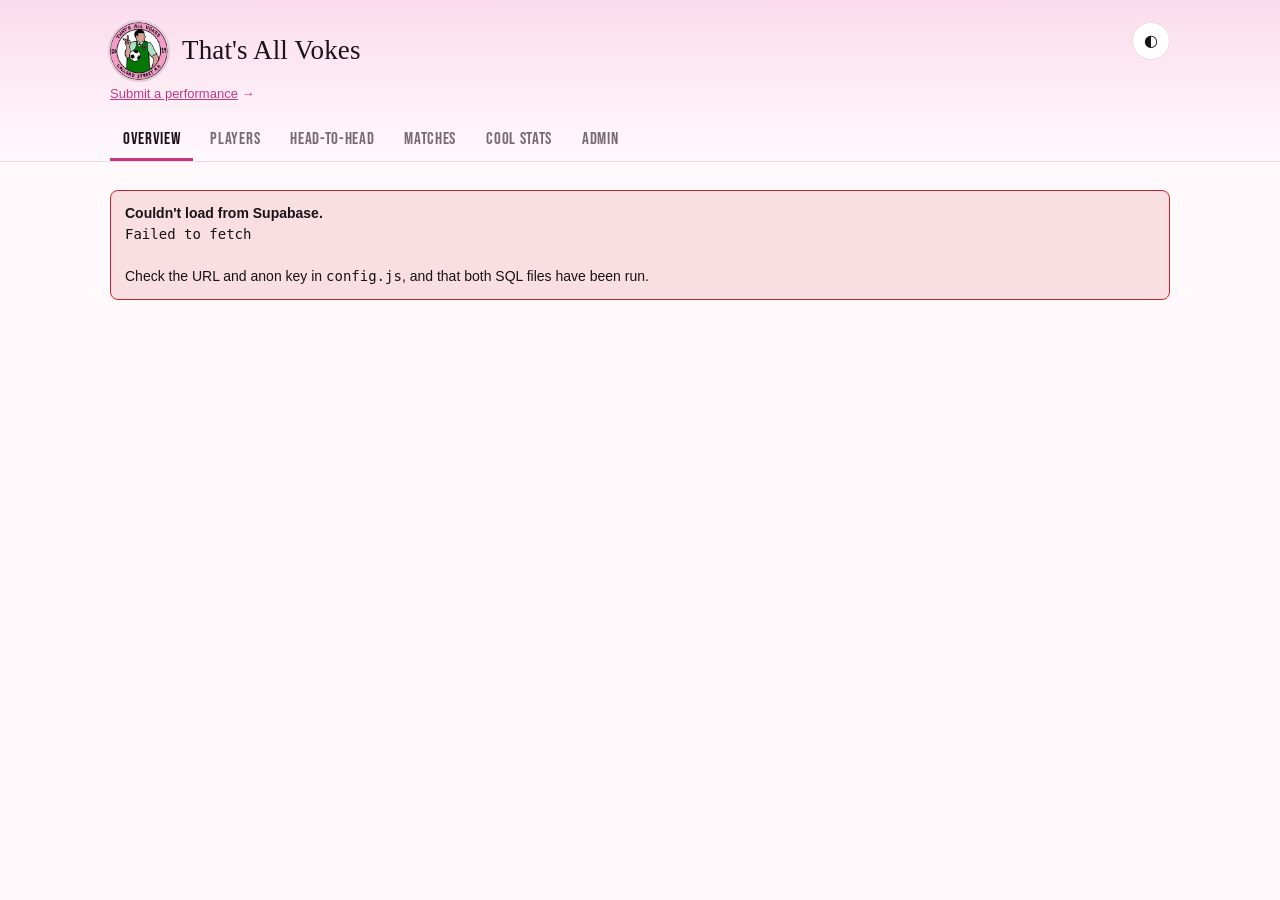
<file: web/index.html>
<!doctype html>
<html lang="en">
<head>
<meta charset="utf-8">
<meta name="viewport" content="width=device-width, initial-scale=1">
<title>That's All Vokes — Stats</title>
<link rel="icon" type="image/png" href="favicon.png">
<link rel="preconnect" href="https://fonts.googleapis.com">
<link rel="preconnect" href="https://fonts.gstatic.com" crossorigin>
<link href="https://fonts.googleapis.com/css2?family=Bebas+Neue&family=Permanent+Marker&display=swap" rel="stylesheet">
<link rel="stylesheet" href="styles.css">
<script src="theme.js"></script>
</head>
<body>

<header>
  <div class="head-inner">
    <button id="themeBtn" type="button" title="Theme">◐</button>
    <div class="brand">
      <img class="crest" src="crest.png" alt="That&#39;s All Vokes crest" width="58" height="58">
      <h1 class="wordmark">That's All Vokes</h1>
    </div>
    <div class="sub">
      <a href="submit.html" class="arrowlink"><span class="u">Submit a performance</span> →</a></div>
    <nav>
      <button data-v="overview" class="on">Overview</button>
      <button data-v="players">Players</button>
      <button data-v="h2h">Head-to-head</button>
      <button data-v="matches">Matches</button>
      <button data-v="cool">Cool stats</button>
      <button data-href="admin.html">Admin</button>
    </nav>
  </div>
</header>

<div class="wrap">
  <div id="main"><div class="loading">Loading…</div></div>
</div>

<script src="config.js"></script>
<script src="cool.js"></script>
<script src="app.js"></script>
</body>
</html>
</file>
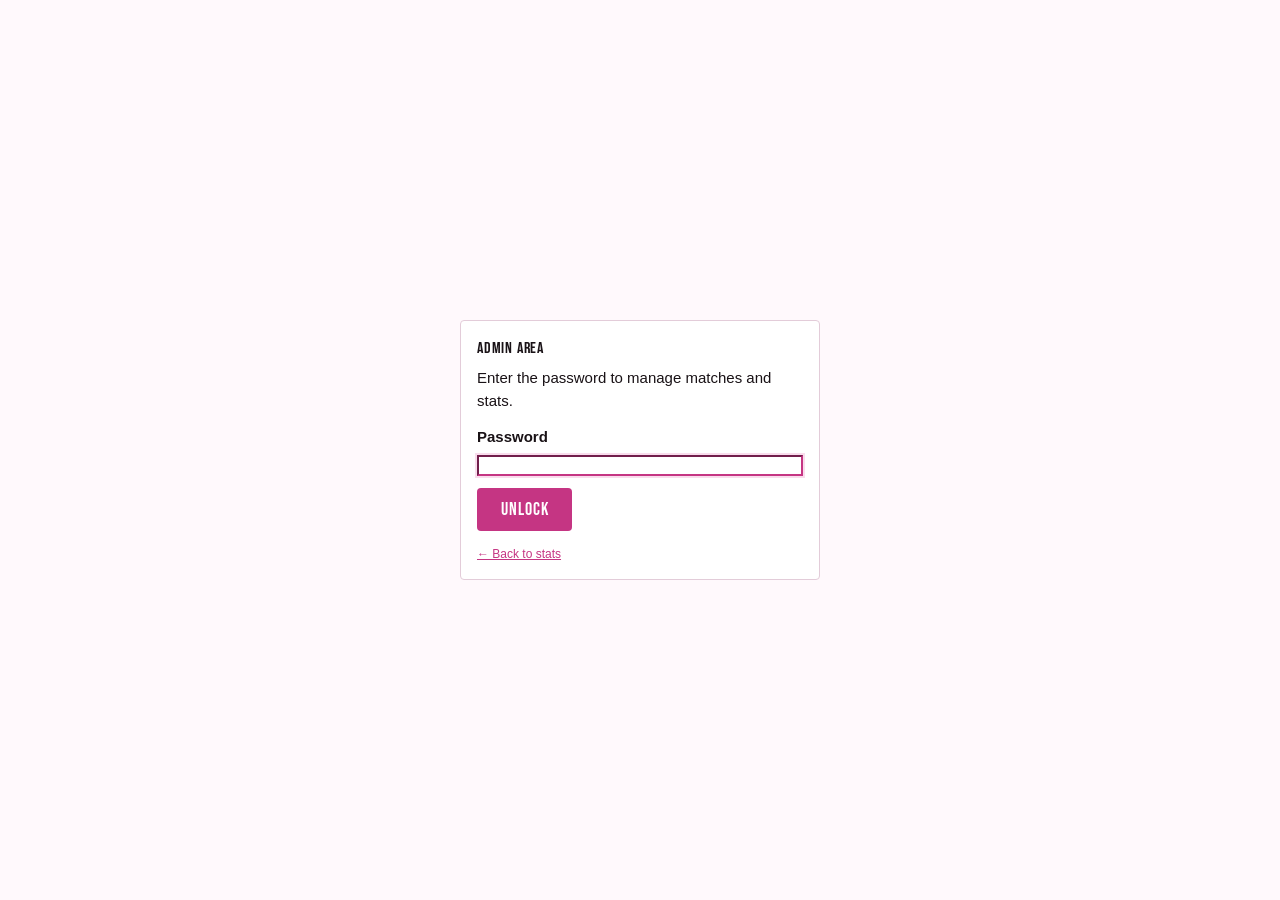
<file: web/admin.html>
<!doctype html>
<html lang="en">
<head>
<meta charset="utf-8">
<meta name="viewport" content="width=device-width, initial-scale=1">
<title>Admin — That's All Vokes</title>
<link rel="icon" type="image/png" href="favicon.png">
<link rel="preconnect" href="https://fonts.googleapis.com">
<link rel="preconnect" href="https://fonts.gstatic.com" crossorigin>
<link href="https://fonts.googleapis.com/css2?family=Bebas+Neue&display=swap" rel="stylesheet">
<link rel="stylesheet" href="styles.css">
<script src="theme.js"></script>
</head>
<body>

<!-- password gate — shown until the right word is typed -->
<div class="gate" id="gate">
  <form class="card gate-card" id="gateForm">
    <h3 style="margin-bottom:6px">Admin area</h3>
    <div class="hint" style="margin-bottom:14px">Enter the password to manage matches and stats.</div>
    <div class="field" style="margin-bottom:12px">
      <label for="pw">Password</label>
      <input type="password" id="pw" autocomplete="off" autofocus>
    </div>
    <div id="gateMsg"></div>
    <button class="btn" type="submit">Unlock</button>
    <div class="small muted" style="margin-top:14px">
      <a href="index.html">← Back to stats</a>
    </div>
  </form>
</div>

<div id="app" style="display:none">
<header>
  <div class="head-inner">
    <button id="themeBtn" type="button" title="Theme">◐</button>
    <div class="brand">
      <img class="crest" src="crest.png" alt="That&#39;s All Vokes crest" width="58" height="58">
      <h1>Admin</h1>
    </div>
    <div class="sub">Manage matches and raw stats. ·
      <a href="index.html">← Back to stats</a> ·
      <a href="#" id="lock">Lock admin</a></div>
    <nav>
      <button data-tab="create" class="on">Create a match</button>
      <button data-tab="update">Update a match</button>
      <button data-tab="edit">Edit stats</button>
    </nav>
  </div>
</header>

<div class="wrap">
  <section class="tab-panel on" data-panel="create">
    <iframe class="admin-frame" data-src="new-match.html?embed=1" title="Create a match"></iframe>
  </section>

  <section class="tab-panel" data-panel="update">
    <iframe class="admin-frame" data-src="edit-match.html?embed=1" title="Update a match"></iframe>
  </section>

  <section class="tab-panel" data-panel="edit" style="max-width:640px">
    <div class="notice" style="background:var(--panel-2);border:1px solid var(--line)">
      <strong>Edit raw data.</strong> Pick a table, choose a row, change what you
      need and save. Blank a field to clear it. Every change is written straight
      to the database — there's no undo, so take care.
    </div>
    <div id="editMsg"></div>
    <div id="editor"></div>
  </section>
</div>
</div>

<script src="config.js"></script>
<script src="admin.js"></script>
</body>
</html>
</file>
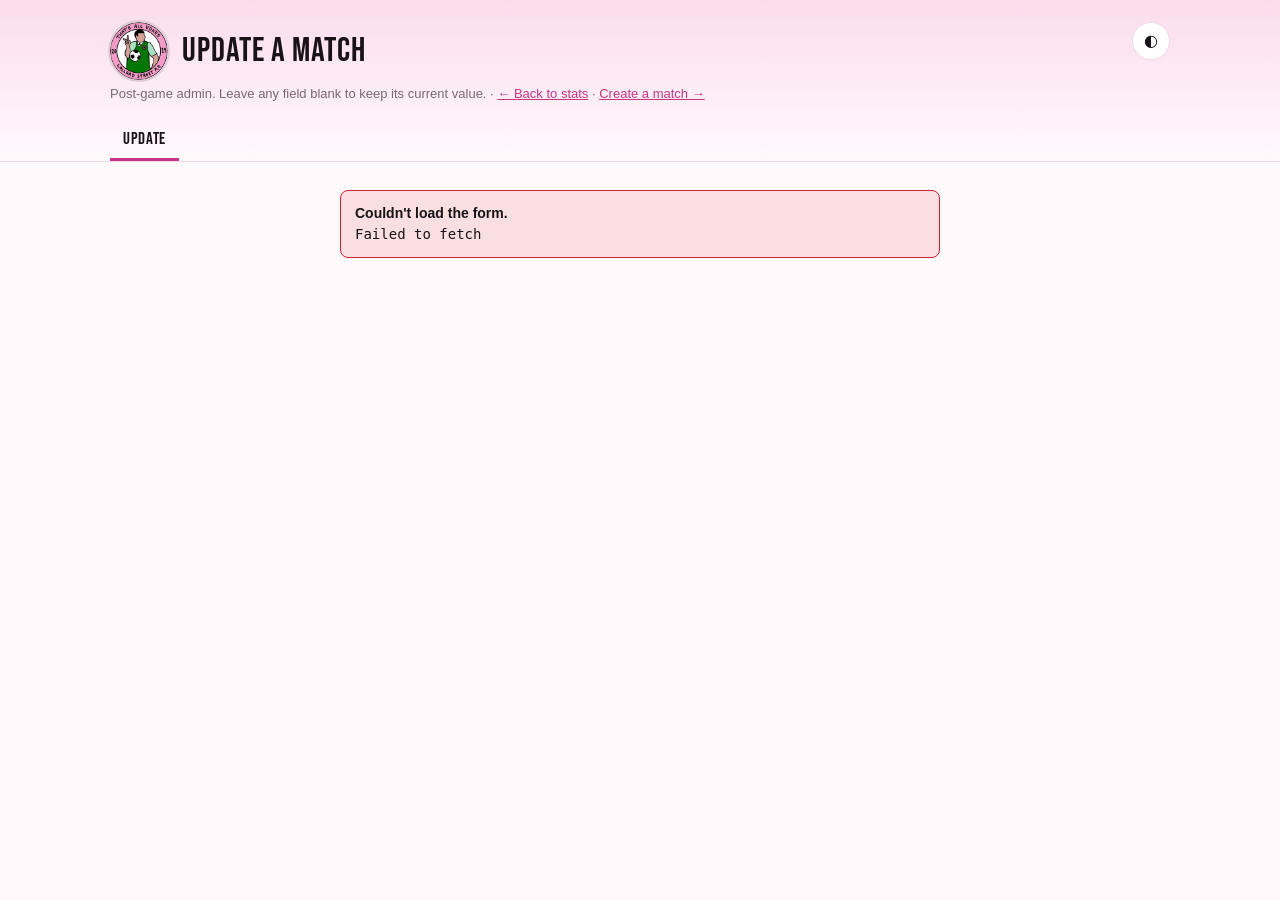
<file: web/edit-match.html>
<!doctype html>
<html lang="en">
<head>
<meta charset="utf-8">
<meta name="viewport" content="width=device-width, initial-scale=1">
<title>Update a match — That's All Vokes</title>
<link rel="icon" type="image/png" href="favicon.png">
<link rel="preconnect" href="https://fonts.googleapis.com">
<link rel="preconnect" href="https://fonts.gstatic.com" crossorigin>
<link href="https://fonts.googleapis.com/css2?family=Bebas+Neue&display=swap" rel="stylesheet">
<link rel="stylesheet" href="styles.css">
<script src="theme.js"></script>
<script>if (new URLSearchParams(location.search).has('embed')) document.documentElement.classList.add('embed');</script>
</head>
<body>

<header>
  <div class="head-inner">
    <button id="themeBtn" type="button" title="Theme">◐</button>
    <div class="brand">
      <img class="crest" src="crest.png" alt="That&#39;s All Vokes crest" width="58" height="58">
      <h1>Update a match</h1>
    </div>
    <div class="sub">Post-game admin. Leave any field blank to keep its current value. ·
      <a href="index.html">← Back to stats</a> ·
      <a href="new-match.html">Create a match →</a></div>
    <nav><button class="on">Update</button></nav>
  </div>
</header>

<div class="wrap" style="max-width:640px">
  <div id="msg"></div>
  <form id="f" style="display:none">

    <div class="field">
      <label for="match">Linked match *</label>
      <select id="match" required></select>
      <div class="hint" id="current"></div>
    </div>

    <div class="field" id="squadField" style="display:none">
      <label>Squad this match</label>
      <div class="hint">Remove a player's stat line for this match. This deletes their entry and can't be undone.</div>
      <div id="squad"></div>
    </div>

    <div class="field">
      <label for="opposition">Opposition</label>
      <div class="hint">Only if it needs correcting.</div>
      <select id="opposition"></select>
    </div>

    <div class="field">
      <label>Match result</label>
      <div class="radios">
        <label><input type="radio" name="result" value="Win">Win</label>
        <label><input type="radio" name="result" value="Draw">Draw</label>
        <label><input type="radio" name="result" value="Loss">Loss</label>
      </div>
    </div>

    <div class="field">
      <label for="gf">Goals scored</label>
      <input type="number" id="gf" min="0" step="1">
    </div>

    <div class="field">
      <label for="ga">Goals conceded</label>
      <input type="number" id="ga" min="0" step="1">
    </div>

    <div class="field">
      <label>Weather report</label>
      <div class="radios" id="weather">
        <label><input type="radio" name="weather" value="🌊 extra rain">🌊 extra rain</label>
        <label><input type="radio" name="weather" value="☔️ rain">☔️ rain</label>
        <label><input type="radio" name="weather" value="⛸️ slippy af">⛸️ slippy af</label>
        <label><input type="radio" name="weather" value="☃️ just cold">☃️ just cold</label>
        <label><input type="radio" name="weather" value="🌶️ Extra hot">🌶️ Extra hot</label>
        <label><input type="radio" name="weather" value="🍹 perfect (aka mild)">🍹 perfect (aka mild)</label>
        <label><input type="radio" name="weather" value="🍲 quite hot">🍲 quite hot</label>
      </div>
    </div>

    <div class="field">
      <label for="motm">MOM</label>
      <select id="motm"></select>
    </div>

    <div class="field">
      <label for="dotd">DOD</label>
      <select id="dotd"></select>
    </div>

    <div class="field">
      <label>Opponent has keeper</label>
      <div class="radios">
        <label><input type="radio" name="keeper" value="true">True</label>
        <label><input type="radio" name="keeper" value="false">False</label>
        <label><input type="radio" name="keeper" value="null">Unknown</label>
      </div>
    </div>

    <div class="field">
      <label for="one_where">Update 'The one where…'</label>
      <div class="hint">Keep it brief and memorable.</div>
      <input type="text" id="one_where">
    </div>

    <div class="field">
      <label for="submitted_by">Submitted by *</label>
      <div class="hint">Who are ya</div>
      <select id="submitted_by" required></select>
    </div>

    <button class="btn" type="submit">Update the match</button>
  </form>
</div>

<script src="config.js"></script>
<script src="edit-match.js"></script>
</body>
</html>
</file>
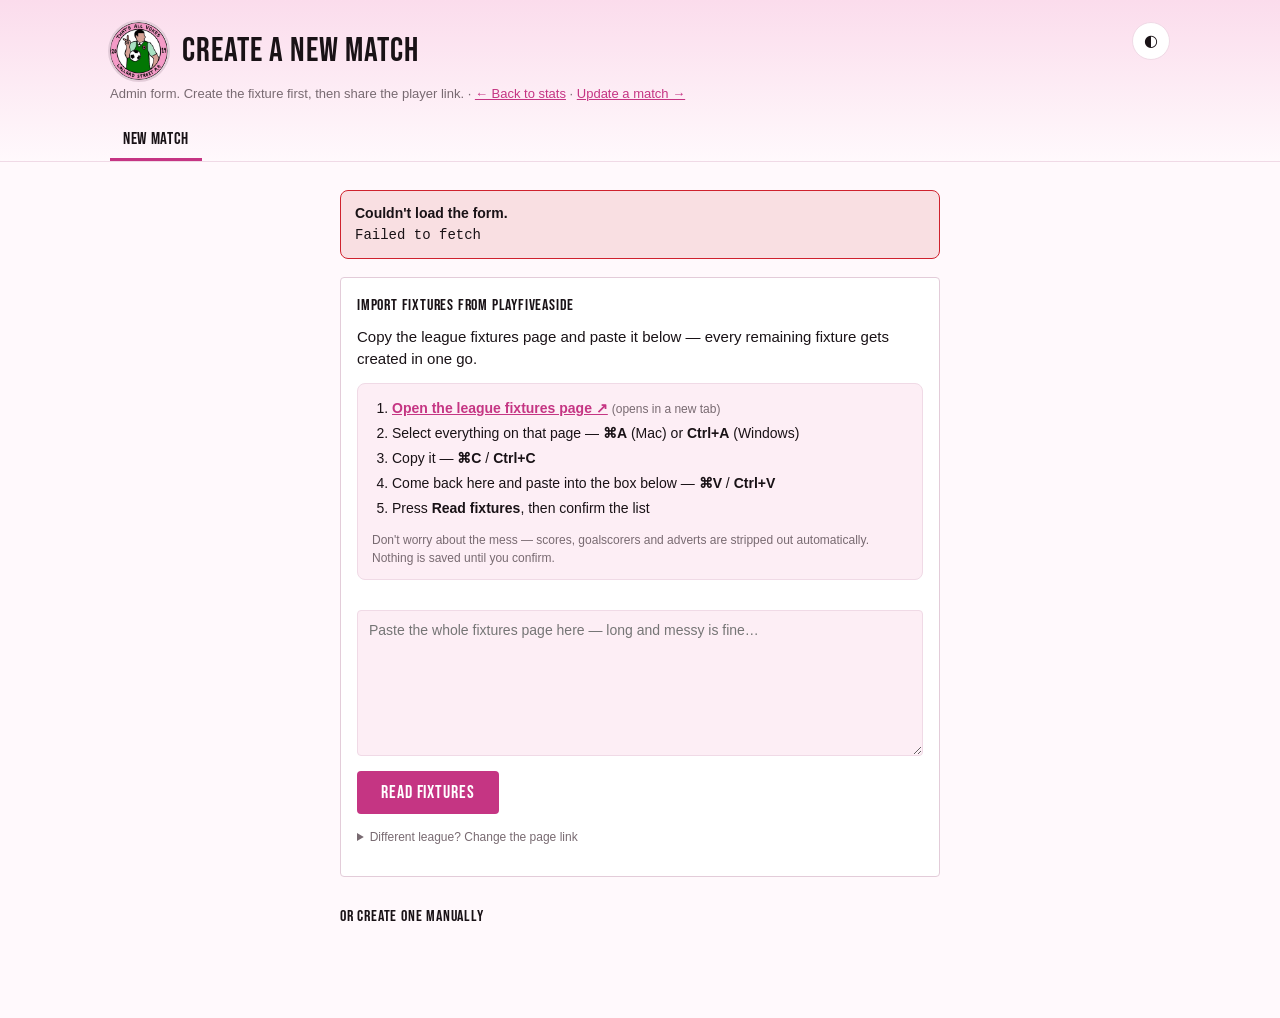
<file: web/new-match.html>
<!doctype html>
<html lang="en">
<head>
<meta charset="utf-8">
<meta name="viewport" content="width=device-width, initial-scale=1">
<title>Create a new match — That's All Vokes</title>
<link rel="icon" type="image/png" href="favicon.png">
<link rel="preconnect" href="https://fonts.googleapis.com">
<link rel="preconnect" href="https://fonts.gstatic.com" crossorigin>
<link href="https://fonts.googleapis.com/css2?family=Bebas+Neue&display=swap" rel="stylesheet">
<link rel="stylesheet" href="styles.css">
<script src="theme.js"></script>
<script>if (new URLSearchParams(location.search).has('embed')) document.documentElement.classList.add('embed');</script>
</head>
<body>

<header>
  <div class="head-inner">
    <button id="themeBtn" type="button" title="Theme">◐</button>
    <div class="brand">
      <img class="crest" src="crest.png" alt="That&#39;s All Vokes crest" width="58" height="58">
      <h1>Create a new match</h1>
    </div>
    <div class="sub">Admin form. Create the fixture first, then share the player link. ·
      <a href="index.html">← Back to stats</a> ·
      <a href="edit-match.html">Update a match →</a></div>
    <nav><button class="on">New match</button></nav>
  </div>
</header>

<div class="wrap" style="max-width:640px">
  <div id="msg"></div>

  <!-- ---------------------------------------------- import from the league -->
  <div class="card" style="margin-bottom:28px">
    <h3 style="margin-bottom:8px">Import fixtures from playfiveaside</h3>
    <div class="hint" style="margin-bottom:12px">
      Copy the league fixtures page and paste it below — every remaining fixture
      gets created in one go.
    </div>

    <div class="notice" style="background:var(--panel-2);border:1px solid var(--line)">
      <ol style="margin:0;padding-left:20px;line-height:1.8">
        <li><a id="openLeague" href="#" target="_blank" rel="noopener"><strong>Open the league fixtures page ↗</strong></a>
            <span class="muted small">(opens in a new tab)</span></li>
        <li>Select everything on that page — <strong>⌘A</strong> (Mac) or <strong>Ctrl+A</strong> (Windows)</li>
        <li>Copy it — <strong>⌘C</strong> / <strong>Ctrl+C</strong></li>
        <li>Come back here and paste into the box below — <strong>⌘V</strong> / <strong>Ctrl+V</strong></li>
        <li>Press <strong>Read fixtures</strong>, then confirm the list</li>
      </ol>
      <div class="small muted" style="margin-top:10px">
        Don't worry about the mess — scores, goalscorers and adverts are stripped out
        automatically. Nothing is saved until you confirm.
      </div>
    </div>

    <textarea id="pasteArea" rows="6" style="width:100%;margin-top:12px"
              placeholder="Paste the whole fixtures page here — long and messy is fine…"></textarea>
    <button type="button" class="btn" id="parseBtn" style="margin-top:8px">Read fixtures</button>

    <details style="margin-top:14px">
      <summary class="muted small" style="cursor:pointer">Different league? Change the page link</summary>
      <input type="url" id="leagueUrl" style="width:100%;margin-top:8px"
             placeholder="https://playfiveaside.com/active-leagues/…/fixtures-and-results"
             value="https://playfiveaside.com/active-leagues/stockwell--vauxhall-6aside/fixtures-and-results">
      <div class="small muted" style="margin-top:6px">
        Only changes where step 1 points — paste still works from any league page.
      </div>
    </details>

    <div id="importResult" style="margin-top:14px"></div>
  </div>

  <h3>Or create one manually</h3>
  <form id="f" style="display:none">

    <div class="field">
      <label for="season">Season</label>
      <select id="season"></select>
      <input type="text" id="seasonNew" placeholder="e.g. Aug 2026 - Nov 2026" style="margin-top:8px;display:none">
    </div>

    <div class="field">
      <label for="opposition">Opposition *</label>
      <select id="opposition" required></select>
      <input type="text" id="oppositionNew" placeholder="Name of the new team" style="margin-top:8px;display:none">
    </div>

    <div class="field">
      <label for="played_on">Match date *</label>
      <input type="date" id="played_on" required>
      <div class="hint" id="fixturePreview">The fixture will be named automatically.</div>
    </div>

    <div class="field">
      <label for="gf">Goals scored</label>
      <input type="number" id="gf" min="0" step="1">
    </div>

    <div class="field">
      <label for="ga">Goals conceded</label>
      <input type="number" id="ga" min="0" step="1">
    </div>

    <div class="field">
      <label>Match result</label>
      <div class="hint">Filled in automatically from the score — override if needed.</div>
      <div class="radios">
        <label><input type="radio" name="result" value="Win">Win</label>
        <label><input type="radio" name="result" value="Draw">Draw</label>
        <label><input type="radio" name="result" value="Loss">Loss</label>
      </div>
    </div>

    <div class="field">
      <label for="keeper">Opponent has keeper</label>
      <select id="keeper">
        <option value="">Unknown</option>
        <option value="true">Yes</option>
        <option value="false">No</option>
      </select>
    </div>

    <div class="field">
      <label for="weather">Weather report</label>
      <input type="text" id="weather" placeholder="🍹 perfect (aka mild)">
    </div>

    <div class="field">
      <label for="one_where">The one where…</label>
      <input type="text" id="one_where" placeholder="Wez tied a ribbon on his boot">
    </div>

    <div class="field">
      <label for="notes">Notes</label>
      <textarea id="notes" rows="3"></textarea>
    </div>

    <button class="btn" type="submit">Create match</button>
  </form>
</div>

<script src="config.js"></script>
<script src="fixtures-parser.js"></script>
<script src="new-match.js"></script>
</body>
</html>
</file>
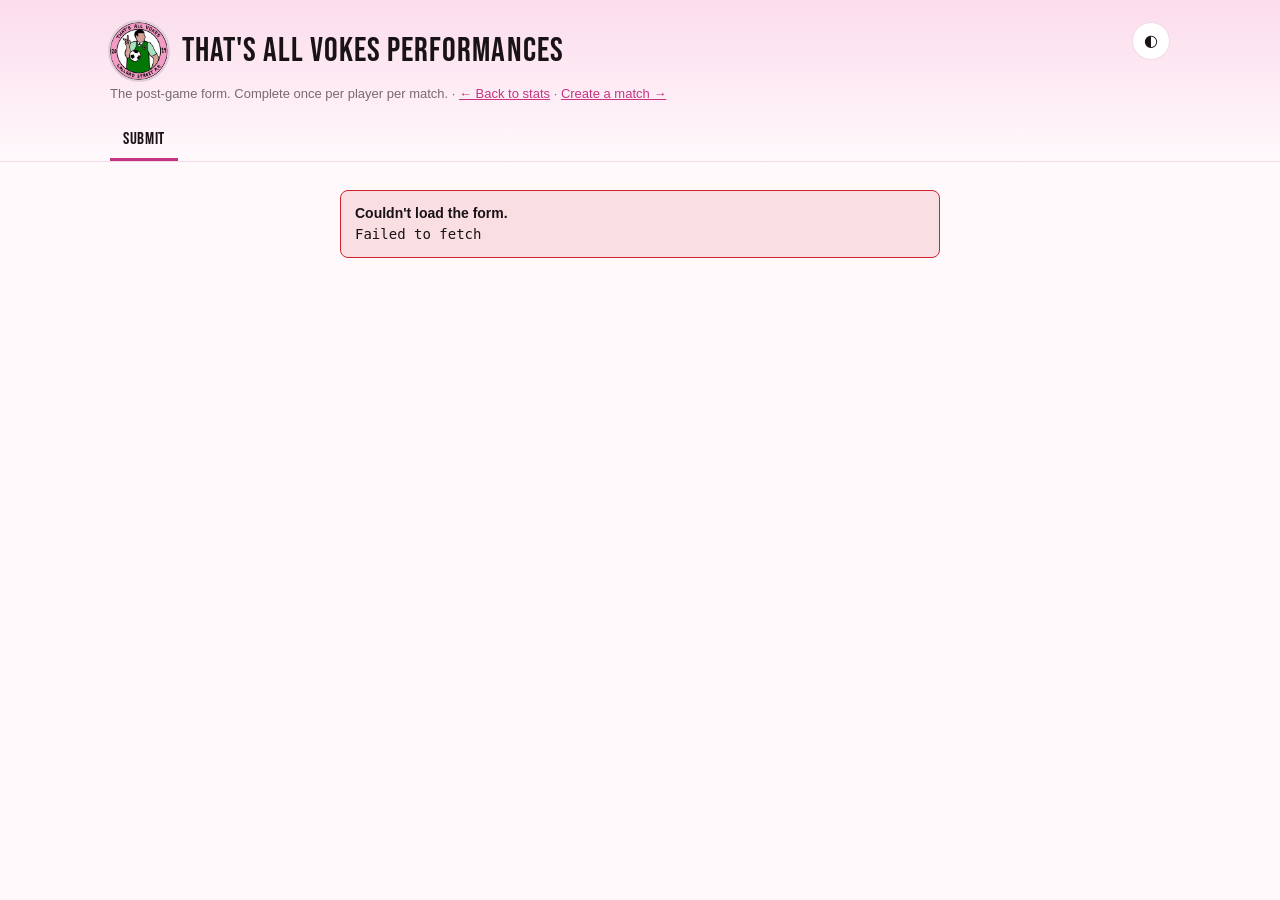
<file: web/submit.html>
<!doctype html>
<html lang="en">
<head>
<meta charset="utf-8">
<meta name="viewport" content="width=device-width, initial-scale=1">
<title>Submit a performance — That's All Vokes</title>
<link rel="icon" type="image/png" href="favicon.png">
<link rel="preconnect" href="https://fonts.googleapis.com">
<link rel="preconnect" href="https://fonts.gstatic.com" crossorigin>
<link href="https://fonts.googleapis.com/css2?family=Bebas+Neue&display=swap" rel="stylesheet">
<link rel="stylesheet" href="styles.css">
<script src="theme.js"></script>
</head>
<body>

<header>
  <div class="head-inner">
    <button id="themeBtn" type="button" title="Theme">◐</button>
    <div class="brand">
      <img class="crest" src="crest.png" alt="That&#39;s All Vokes crest" width="58" height="58">
      <h1>That's All Vokes Performances</h1>
    </div>
    <div class="sub">The post-game form. Complete once per player per match. ·
      <a href="index.html">← Back to stats</a> ·
      <a href="new-match.html">Create a match →</a></div>
    <nav><button class="on">Submit</button></nav>
  </div>
</header>

<div class="wrap" style="max-width:640px">
  <div id="msg"></div>
  <form id="f" style="display:none">

    <div class="field">
      <label for="match">Match 🏟 *</label>
      <select id="match" name="match_id" required></select>
      <div class="hint">Pre-fill this by sharing a link ending <code>?match=123</code> — nobody picks the wrong fixture.</div>
    </div>

    <div class="field">
      <label for="player">Player 🧑 *</label>
      <select id="player" name="player_id" required></select>
    </div>

    <div class="field"><label for="goals">Goals ⚽</label>
      <input type="number" id="goals" name="goals" min="0" step="1"></div>

    <div class="field"><label for="penalties">Penalties 🎯</label>
      <input type="number" id="penalties" name="penalties" min="0" step="1"></div>

    <div class="field"><label for="assists">Assists 🤝</label>
      <input type="number" id="assists" name="assists" min="0" step="1"></div>

    <div class="field"><label for="errors">Errors leading to goals 🤦</label>
      <input type="number" id="errors" name="errors" min="0" step="1"></div>

    <div class="field"><label for="pints">Pints 🍺</label>
      <div class="hint">Best guess is fine.</div>
      <input type="number" id="pints" name="pints" min="0" step="0.5"></div>

    <div class="field"><label for="shots">Shots out of the cage 🖼</label>
      <div class="hint">Includes any time you kicked the ball directly out the cage.</div>
      <input type="number" id="shots" name="shots_out_of_cage" min="0" step="1"></div>

    <div class="field"><label for="xgf">Expected goals for 🚩</label>
      <div class="hint">How many goals Vokes should have scored.</div>
      <input type="number" id="xgf" name="xg_for" min="0" step="0.1"></div>

    <div class="field"><label for="xga">Expected goals against ⛔</label>
      <div class="hint">How many goals Vokes should have conceded.</div>
      <input type="number" id="xga" name="xg_against" min="0" step="0.1"></div>

    <div class="field"><label>Spice rating 🌶</label>
      <div class="hint">How feisty the game was.</div>
      <div class="radios">
        <label><input type="radio" name="spice_rating" value="1">1 – Chile Verde</label>
        <label><input type="radio" name="spice_rating" value="2">2 – Guajilo</label>
        <label><input type="radio" name="spice_rating" value="3">3 – Yellow Hot</label>
        <label><input type="radio" name="spice_rating" value="4">4 – Habanero</label>
        <label><input type="radio" name="spice_rating" value="5">5 – Carolina Reaper</label>
      </div></div>

    <div class="field"><label>Clean sheet whilst in goal 🧤</label>
      <div class="radios">
        <label><input type="radio" name="clean_sheet" value="true">True</label>
        <label><input type="radio" name="clean_sheet" value="false">False</label>
        <label><input type="radio" name="clean_sheet" value="">N/A</label>
      </div></div>

    <div class="field"><label>Disciplinary procedures 👮</label>
      <div class="radios">
        <label><input type="radio" name="disciplinary" value="Not for me">Not for me</label>
        <label><input type="radio" name="disciplinary" value="Just a warning 😇">Just a warning 😇</label>
        <label><input type="radio" name="disciplinary" value="2 minutes in the bin">2 minutes in the bin</label>
        <label><input type="radio" name="disciplinary" value="Naughty step">Naughty step</label>
      </div></div>

    <div class="field"><label for="desc">Game description 🎦</label>
      <div class="hint">Describe the game in 3–5 words.</div>
      <input type="text" id="desc" name="game_description"></div>

    <div class="field"><label for="mem">Memorable moment 🆕</label>
      <div class="hint">The single moment you remember the most. Keep it punchy.</div>
      <input type="text" id="mem" name="memorable_moment"></div>

    <div class="field"><label>Paid? 💰 *</label>
      <div class="radios">
        <label><input type="radio" name="paid" value="Yes I've already paid" required>Yes I've already paid</label>
        <label><input type="radio" name="paid" value="No I'm a bad bloke and will pay now">No I'm a bad bloke and will pay now</label>
        <label><input type="radio" name="paid" value="Unknown">Unknown</label>
      </div></div>

    <button class="btn" type="submit">Submit</button>
    <div class="hint" style="margin-top:10px">
      One entry per player per match. Submissions can't be edited here — ask an admin to correct anything.
    </div>
  </form>
</div>

<script src="config.js"></script>
<script src="submit.js"></script>
</body>
</html>
</file>
<file: web/styles.css>
/* ---------------------------------------------------------------------
   Palette lifted from the club crest:
   pink #E79FC5 · green #337520 · mint #B5E0C5 · black linework
   --------------------------------------------------------------------- */
:root,
[data-theme="dark"] {
  /* Charcoal rather than black, and a dusty rose rather than hot pink —
     saturated pink on near-black is exhausting to read for long. */
  --bg: #1a171c;
  --panel: #232028;
  --panel-2: #2c2831;
  --line: #3b3542;
  --text: #e9e5e9;            /* near-neutral, so the pink does the talking */
  --muted: #9a9099;
  --accent: #dda3c0;          /* crest pink, softened for dark backgrounds */
  --accent-dim: #46293b;
  --win: #6fbf72;
  --draw: #d3a13d;
  --loss: #e8737a;
  --mint: #a9d4ba;
  --row-line: #2b2730;
  --head-grad: #2b2029;       /* a hint of the crest, not a magenta wash */
  --card-border: var(--line);
  --radius: 4px;
  --display: "Bebas Neue", "Haettenschweiler", "Arial Narrow", sans-serif;
  --marker: "Permanent Marker", "Bradley Hand", cursive;
}

[data-theme="light"] {
  --bg: #fff9fc;
  --panel: #ffffff;
  --panel-2: #fdeef5;
  --line: #f0dae6;
  --text: #191216;
  --muted: #786a71;
  --accent: #c53583;          /* deepened for contrast on white */
  --accent-dim: #f9dcec;
  --win: #337520;             /* the vest green, straight off the crest */
  --draw: #9a6700;
  --loss: #cf222e;
  --mint: #b5e0c5;
  --row-line: #f4e5ed;
  --head-grad: #fbdcec;
  --card-border: #e3ccd9;
}

/* Follow the device unless the user has explicitly chosen. */
@media (prefers-color-scheme: light) {
  :root:not([data-theme]) {
    --bg: #fff9fc;
    --panel: #ffffff;
    --panel-2: #fdeef5;
    --line: #f0dae6;
    --text: #191216;
    --muted: #786a71;
    --accent: #c53583;
    --accent-dim: #f9dcec;
    --win: #337520;
    --draw: #9a6700;
    --loss: #cf222e;
    --mint: #b5e0c5;
    --row-line: #f4e5ed;
    --head-grad: #fbdcec;
    --card-border: #e3ccd9;
  }
}

* { box-sizing: border-box; }

body {
  margin: 0;
  background: var(--bg);
  color: var(--text);
  font: 15px/1.5 -apple-system, BlinkMacSystemFont, "Segoe UI", Roboto, Helvetica, Arial, sans-serif;
  -webkit-font-smoothing: antialiased;
}

a { color: var(--accent); }

.wrap { max-width: 1100px; margin: 0 auto; padding: 0 20px 80px; }

/* underline only the words of a link, never the trailing arrow */
.arrowlink { text-decoration: none; }
.arrowlink .u { text-decoration: underline; }

/* ---------------------------------------------------------------- admin */
/* embedded forms (inside the admin iframes) drop their own header */
.embed header { display: none; }
.embed .wrap { padding-top: 16px; }

.gate { position: fixed; inset: 0; z-index: 50; display: grid; place-items: center;
  padding: 20px; background: var(--bg); }
.gate-card { width: 100%; max-width: 360px; }

.tab-panel { display: none; margin-top: 18px; }
.tab-panel.on { display: block; }

.admin-frame { width: 100%; height: 82vh; border: 1px solid var(--line);
  border-radius: 12px; background: var(--panel); display: block; }

/* ---------------------------------------------------------------- header */
header {
  border-bottom: 1px solid var(--line);
  background: linear-gradient(180deg, var(--head-grad) 0%, var(--bg) 100%);
  margin-bottom: 28px;
}
.head-inner { max-width: 1100px; margin: 0 auto; padding: 22px 20px 0; position: relative; }

/* crest lockup */
.brand { display: flex; align-items: center; gap: 14px; margin-bottom: 4px; }
.crest {
  width: 58px; height: 58px; flex: none; border-radius: 50%;
  background: #fff;
  box-shadow: 0 0 0 2px var(--card-border);
  transition: transform .12s, box-shadow .12s;
}
.crest:hover { transform: scale(1.05); box-shadow: 0 0 0 2px var(--accent); }
.crest:focus-visible { outline: none; box-shadow: 0 0 0 2px var(--accent); }
@media (max-width: 520px) { .crest { width: 46px; height: 46px; } }

#themeBtn {
  position: absolute; top: 22px; right: 20px;
  background: var(--panel); border: 1px solid var(--line); color: var(--text);
  width: 38px; height: 38px; border-radius: 50%; cursor: pointer;
  font-size: 16px; line-height: 1; display: grid; place-items: center;
}
#themeBtn:hover { background: var(--panel-2); }

.toggle {
  display: inline-flex; align-items: center; gap: 8px; cursor: pointer;
  background: var(--panel); border: 1px solid var(--line);
  padding: 8px 13px; border-radius: var(--radius); font-size: 14px; user-select: none;
}
.toggle:hover { border-color: var(--muted); }
.toggle input { margin: 0; }
h1 {
  margin: 0;
  font-family: var(--display);
  font-size: 34px;
  font-weight: 400;
  letter-spacing: .03em;
  line-height: 1;
  text-transform: uppercase;
}
@media (max-width: 520px) { h1 { font-size: 26px; } }

/* the club name only — page titles stay in the condensed face */
h1.wordmark {
  font-family: var(--marker);
  font-size: 27px;
  letter-spacing: .005em;
  line-height: 1.15;
  text-transform: none;
}
@media (max-width: 520px) { h1.wordmark { font-size: 21px; } }
.sub { color: var(--muted); font-size: 13px; margin-bottom: 16px; }

nav { display: flex; gap: 4px; flex-wrap: wrap; }
nav button {
  background: none; border: 0; border-bottom: 3px solid transparent;
  color: var(--muted); padding: 9px 13px; font-size: 17px; font-weight: 400;
  cursor: pointer; font-family: var(--display);
  text-transform: uppercase; letter-spacing: .04em;
}
nav button:hover { color: var(--text); }
nav button.on { color: var(--text); border-bottom-color: var(--accent); }

/* ----------------------------------------------------------------- cards */
.grid { display: grid; gap: 12px; }
/* flows to as many columns as fit, so adding boards needs no layout change */
.grid.auto { grid-template-columns: repeat(auto-fit, minmax(230px, 1fr)); }
@media (max-width: 520px) { .grid.auto { grid-template-columns: 1fr; } }
.cols-4 { grid-template-columns: repeat(4, 1fr); }
.cols-3 { grid-template-columns: repeat(3, 1fr); }
.cols-2 { grid-template-columns: repeat(2, 1fr); }
@media (max-width: 820px) {
  .cols-4 { grid-template-columns: repeat(2, 1fr); }
  .cols-3, .cols-2 { grid-template-columns: 1fr; }
}

.card {
  background: var(--panel);
  border: 1px solid var(--card-border);
  border-radius: var(--radius);
  padding: 16px;
}
.stat .k { color: var(--muted); font-size: 11px; text-transform: uppercase; letter-spacing: .1em; font-weight: 600; }
.stat .v { font-family: var(--display); font-size: 40px; font-weight: 400;
           letter-spacing: .01em; line-height: 1; margin: 8px 0 2px; }
.stat .n { color: var(--muted); font-size: 12px; margin-top: 2px; }

/* pink tick echoing the crest ring */
h2 {
  font-family: var(--display);
  font-size: 24px; font-weight: 400; letter-spacing: .04em;
  margin: 36px 0 12px; text-transform: uppercase;
  display: flex; align-items: baseline; gap: 12px;
}
/* hairline runs to the end of the row, like a fixture list */
h2::after {
  content: ""; flex: 1; height: 2px; background: var(--accent); opacity: .35;
  transform: translateY(-5px);
}
h3 {
  font-family: var(--display); font-size: 16px; font-weight: 400;
  margin: 0 0 10px; color: var(--text); text-transform: uppercase; letter-spacing: .05em;
}

/* ---------------------------------------------------------------- tables */
table { width: 100%; border-collapse: collapse; font-size: 14px; }
th {
  text-align: right; padding: 8px 10px; color: var(--muted);
  font-family: var(--display); font-size: 14px; font-weight: 400;
  text-transform: uppercase; letter-spacing: .05em;
  border-bottom: 2px solid var(--line); white-space: nowrap; cursor: pointer; user-select: none;
}
th:first-child, td:first-child { text-align: left; }
th.on { color: var(--accent); }
td { padding: 9px 10px; text-align: right; border-bottom: 1px solid var(--row-line); white-space: nowrap; }
tbody tr:hover { background: var(--panel-2); }
tr.clickable { cursor: pointer; }
.tablewrap { background: var(--panel); border: 1px solid var(--card-border); border-radius: var(--radius); overflow-x: auto; }

.pill { padding: 1px 7px; border-radius: 99px; font-size: 12px; font-weight: 600; }
.w { background: color-mix(in srgb, var(--win) 15%, transparent); color: var(--win); }
.d { background: color-mix(in srgb, var(--draw) 15%, transparent); color: var(--draw); }
.l { background: color-mix(in srgb, var(--loss) 15%, transparent); color: var(--loss); }

.muted { color: var(--muted); }
.small { font-size: 12px; }

/* --------------------------------------------------------------- filters */
.controls { display: flex; gap: 10px; margin: 0 0 12px; flex-wrap: wrap; }
input[type=search], input[type=text], input[type=number], select, textarea {
  background: var(--panel-2); border: 1px solid var(--line); color: var(--text);
  padding: 9px 11px; border-radius: var(--radius); font: inherit; font-size: 14px;
}
input:focus, select:focus, textarea:focus { outline: 2px solid var(--accent-dim); border-color: var(--accent); }
input[type=search] { min-width: 240px; }

/* --------------------------------------------------------------- matches */
.match {
  background: var(--panel); border: 1px solid var(--card-border);
  border-radius: var(--radius); margin-bottom: 8px; overflow: hidden;
}
.match-head { display: flex; align-items: center; gap: 12px; padding: 12px 16px; cursor: pointer; }
.match-head:hover { background: var(--panel-2); }
.match-score { font-family: var(--display); font-size: 20px; min-width: 56px; letter-spacing: .02em; }
.match-opp { flex: 1; font-weight: 500; }
.match-date { color: var(--muted); font-size: 13px; }
.match-body { padding: 0 16px 16px; border-top: 1px solid var(--line); }
.report {
  white-space: pre-wrap; background: var(--panel-2); border-left: 3px solid var(--accent-dim);
  padding: 12px 14px; border-radius: 6px; margin: 14px 0 0; font-size: 14px; line-height: 1.6;
}

/* ---------------------------------------------------------------- player */
.back { background: none; border: 0; color: var(--accent); cursor: pointer; font: inherit; padding: 0; margin-bottom: 14px; }
.player-head { display: flex; align-items: center; gap: 16px; margin-bottom: 6px; }

/* recruitment lineage on a player page */
.lineage {
  display: flex; flex-wrap: wrap; gap: 6px 24px; margin-top: 12px;
  padding: 10px 14px; font-size: 14px; line-height: 1.5;
  background: var(--panel-2); border: 1px solid var(--line); border-radius: 10px;
}
.lin-label { color: var(--muted); margin-right: 5px; }
.lineage .plink { cursor: pointer; }
.lineage .plink:hover { filter: brightness(1.12); }
.player-head .pav-plus { width: 22px; height: 22px; font-size: 16px; line-height: 20px; right: 0; bottom: 0; }

/* ------------------------------------------------------------------ form */
.field { margin-bottom: 18px; }
.field label { display: block; font-weight: 600; margin-bottom: 5px; }
.field .hint { color: var(--muted); font-size: 13px; margin-bottom: 7px; }
.field input:not([type=radio]):not([type=checkbox]),
.field select, .field textarea { width: 100%; }
.field input[type=radio], .field input[type=checkbox] { width: auto; flex: none; }
.radios { display: flex; gap: 8px; flex-wrap: wrap; }
.radios label {
  display: inline-flex; align-items: center; gap: 6px; background: var(--panel-2);
  border: 1px solid var(--line); padding: 7px 12px; border-radius: 99px;
  cursor: pointer; font-weight: 500; margin: 0;
}
.radios label:has(input:checked) { border-color: var(--accent);
  background: color-mix(in srgb, var(--accent) 14%, transparent); }
.btn {
  background: var(--accent); color: #fff; border: 0; padding: 11px 24px;
  border-radius: var(--radius); font-family: var(--display); font-size: 18px;
  letter-spacing: .05em; text-transform: uppercase; cursor: pointer;
}
.btn:disabled { opacity: .5; cursor: default; }
.notice { padding: 12px 14px; border-radius: 8px; margin-bottom: 18px; font-size: 14px; }
.notice.err { background: color-mix(in srgb, var(--loss) 12%, transparent); border: 1px solid var(--loss); }
.notice.ok  { background: color-mix(in srgb, var(--win) 14%, transparent); border: 1px solid var(--win); }
.loading { color: var(--muted); padding: 40px 0; text-align: center; }

/* ----------------------------------------------------- clickable boards */
/* column layout so the footer pins to the bottom and every card's first
   placed player sits on the same line */
.board { display: flex; flex-direction: column; }

.brow {
  display: flex; align-items: center; gap: 8px;
  padding: 4px 0; border-bottom: 1px solid var(--row-line);
}
.brank {
  flex: none; width: 14px; text-align: right;
  color: var(--muted); font-size: 12px; font-variant-numeric: tabular-nums;
}

/* subtle gold / silver / bronze medals for the top three of every board */
.brank.medal {
  width: 17px; height: 17px; border-radius: 50%;
  display: inline-grid; place-items: center;
  font-size: 10px; font-weight: 700; text-align: center;
  box-shadow: inset 0 0 0 1px rgba(0, 0, 0, .06);
}
.brank.m1 { background: linear-gradient(145deg, #f6e4a1, #e3be55); color: #6b4e08; }
.brank.m2 { background: linear-gradient(145deg, #e7ebef, #bcc3cc); color: #454b54; }
.brank.m3 { background: linear-gradient(145deg, #e8bd8f, #cd8e57); color: #5a3212; }

/* rows in the expanded leaderboard link through to the player page */
.brow-link { cursor: pointer; border-radius: 6px; transition: background .12s; }
.brow-link:hover { background: var(--panel-2); }

/* clickable player names read as links: coloured, but never underlined */
.plink, .brow-link .bname { color: var(--accent); text-decoration: none; }
tr.clickable:hover .plink, .brow-link:hover .bname { filter: brightness(1.12); }

/* -------------------------------------------- squad ranking (stacked bars) */
.rankbars { display: flex; flex-direction: column; gap: 6px; }
.rankbar {
  display: flex; align-items: center; gap: 12px;
  background: var(--panel); border: 1px solid var(--card-border);
  border-radius: 8px; padding: 10px 14px;
}
.rankbar.first { border-color: var(--accent); }
.rankbar-pos {
  flex: none; min-width: 44px;
  font-family: var(--display); font-size: 22px; line-height: 1;
  color: var(--text); font-variant-numeric: tabular-nums;
}
.rankbar.first .rankbar-pos { color: var(--accent); }
.rankbar-pos .ord { font-size: .55em; margin-left: 1px; }
.rankbar-title { flex: 1; min-width: 0; overflow: hidden; text-overflow: ellipsis; white-space: nowrap; }
.rankbar-of { flex: none; }
.rankbar-val { flex: none; white-space: nowrap; font-weight: 600; }

/* --------------------------------------------------------- player avatars */
.pav {
  flex: none; border-radius: 50%; object-fit: cover;
  display: inline-grid; place-items: center; position: relative;
  background: var(--panel-2); color: var(--muted);
  font-weight: 700; letter-spacing: .02em; line-height: 1;
  border: 1px solid var(--line); vertical-align: middle;
}
.pav-add { cursor: pointer; transition: border-color .12s, color .12s; }
.pav-add:hover, .pav-add:focus-visible {
  border-color: var(--accent); color: var(--text); outline: none;
}
.pav-plus {
  position: absolute; right: -3px; bottom: -3px;
  width: 14px; height: 14px; border-radius: 50%;
  background: var(--accent); color: #fff;
  font-size: 11px; font-style: normal; font-weight: 700; line-height: 13px;
  text-align: center; border: 1.5px solid var(--panel);
}
.pav-busy { opacity: .45; pointer-events: none; }
.pcell { display: inline-flex; align-items: center; gap: 9px; }
/* long names truncate instead of wrapping onto a second line */
.bname {
  flex: 1; min-width: 0;
  overflow: hidden; text-overflow: ellipsis; white-space: nowrap;
}
.bval { flex: none; white-space: nowrap; }

.bfoot {
  margin-top: auto; padding-top: 10px;
  display: flex; justify-content: space-between; align-items: baseline; gap: 10px;
}
.bfoot span:first-child {
  overflow: hidden; text-overflow: ellipsis; white-space: nowrap;
}
.bfoot span:last-child { flex: none; }

.board { cursor: pointer; transition: border-color .12s, transform .12s; }
.board:hover, .board:focus-visible {
  border-color: var(--accent);
  transform: translateY(-1px);
  outline: none;
}

/* ------------------------------------------------------------- modal */
.overlay {
  position: fixed; inset: 0; z-index: 50;
  background: rgba(0, 0, 0, .6);
  display: flex; align-items: center; justify-content: center;
  padding: 20px;
  animation: fade .12s ease-out;
}
@keyframes fade { from { opacity: 0 } to { opacity: 1 } }

.modal {
  background: var(--panel);
  border: 1px solid var(--line);
  border-radius: var(--radius);
  width: 100%; max-width: 520px;
  max-height: 82vh;
  display: flex; flex-direction: column;
  box-shadow: 0 16px 48px rgba(0, 0, 0, .4);
}
.modal-head {
  display: flex; justify-content: space-between; align-items: flex-start; gap: 12px;
  padding: 16px 18px; border-bottom: 1px solid var(--line);
}
.modal-body { padding: 6px 18px 14px; overflow-y: auto; }
.modal-foot { padding: 10px 18px; border-top: 1px solid var(--line); }
.modal-x {
  background: none; border: 0; color: var(--muted);
  font-size: 26px; line-height: 1; cursor: pointer; padding: 0 4px;
}
.modal-x:hover { color: var(--text); }

/* ------------------------------------------------------- brand details */
::selection { background: var(--accent); color: #fff; }
.pill { font-variant-numeric: tabular-nums; }
td, .stat .v { font-variant-numeric: tabular-nums; }
.stat .v { letter-spacing: -0.02em; }
.report { border-left-color: var(--accent); }

/* the crest's ink-drawn edge, not a soft SaaS card */
.card, .tablewrap, .match { box-shadow: none; }
.stat .v { color: var(--text); }
.modal-head h3 { font-family: var(--display); font-size: 20px !important; letter-spacing: .04em; }
.overlay .modal { border-radius: var(--radius); }

/* momentum scrolling for the horizontally-scrollable tables/charts on touch */
.tablewrap, .card[style*="overflow-x"] { -webkit-overflow-scrolling: touch; }

/* ------------------------------------------------- mobile refinements */
@media (max-width: 520px) {
  /* 16px stops iOS Safari zooming/jumping when a field gains focus */
  input[type=search], input[type=text], input[type=number],
  select, textarea { font-size: 16px; }
  /* the search box fills its row rather than sitting at a fixed 240px */
  input[type=search] { min-width: 0; width: 100%; }
  .controls { gap: 8px; }

  /* reclaim vertical space so the stats sit higher up the first screen */
  header { margin-bottom: 18px; }
  .head-inner { padding: 16px 14px 0; }
  #themeBtn { top: 16px; right: 14px; width: 34px; height: 34px; }
  nav { gap: 2px; }
  nav button { font-size: 15px; padding: 8px 9px; letter-spacing: .02em; }

  /* a touch more width for tables and charts */
  .wrap { padding: 0 13px 64px; }
  th, td { padding: 8px 8px; }

  /* modals hug the screen a little tighter */
  .overlay { padding: 12px; }
  .modal-head, .modal-foot { padding-left: 14px; padding-right: 14px; }
  .modal-body { padding: 6px 14px 12px; }
}
</file>
